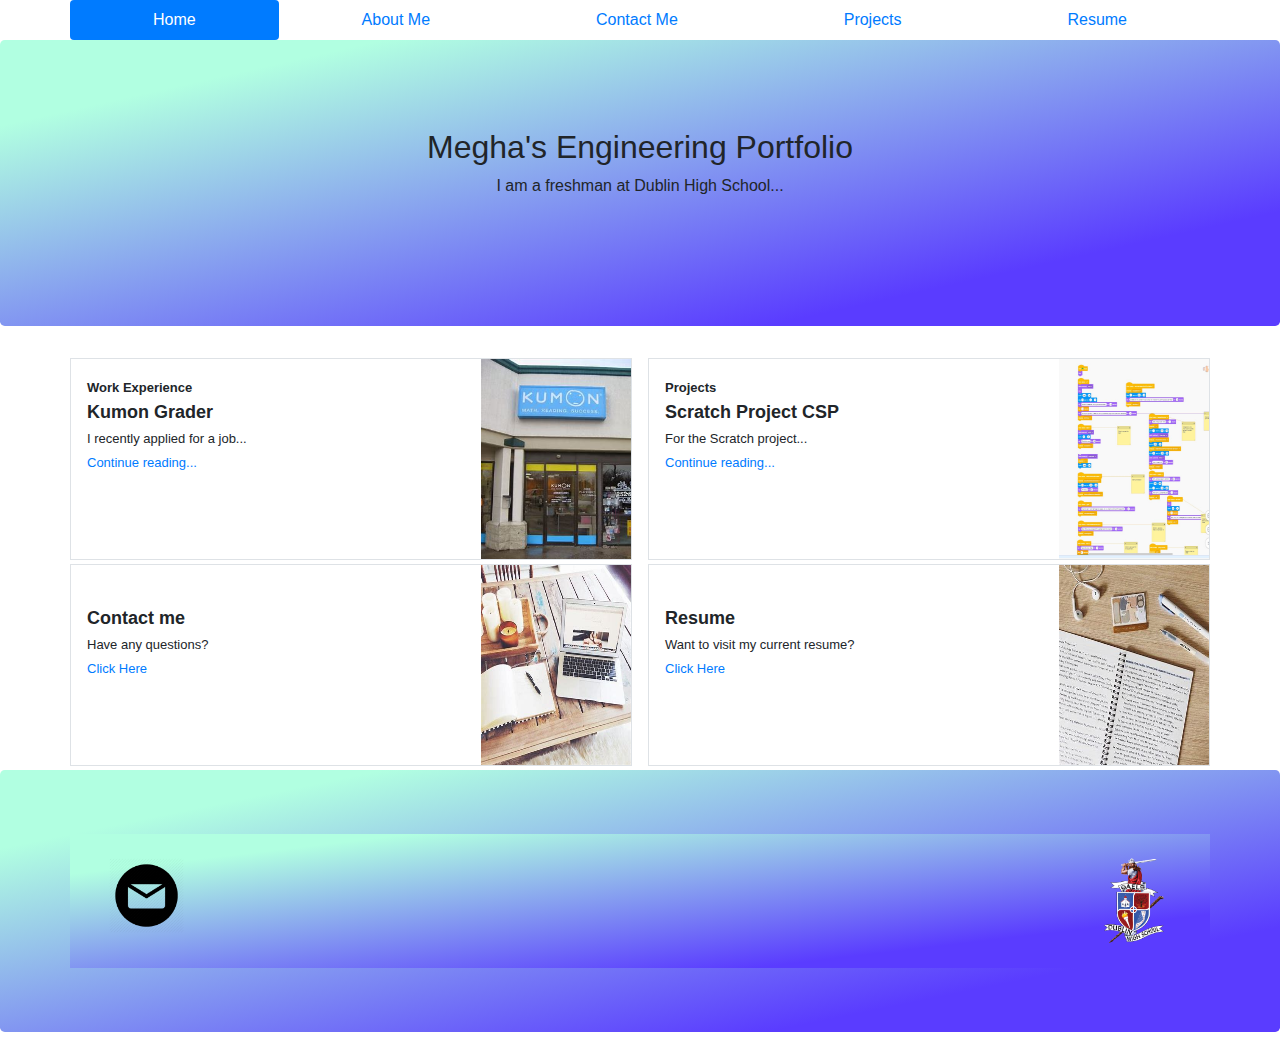
<file: index.html>
<!DOCTYPE html>
<html>

<head>
  <meta charset="utf-8"/>
  <link rel="stylesheet" href="Bootstrap_4.3.1/css/bootstrap.css" crossorigin="anonymous">
</head>

<body>

  <div class="container p-0">
    <div class="nav-pills">
      <ul class="nav nav-pills nav-fill">
        <li class="nav-item">
           <a class="nav-link active" href="index.html">Home</a></li>
        <li class="nav-item">
           <a class="nav-link" href="Suresh_AboutMe.html">About Me</a>
        </li>
        <li class="nav-item">
           <a class="nav-link" href="Suresh_ContactMe.html">Contact Me</a>
        </li>
        <li class="nav-item">
          <a class="nav-link"href="Suresh_Projects.html">Projects</a>
        </li>
        <li class="nav-item">
          <a class="nav-link"href="Suresh_Resume.html">Resume</a></li>
      </ul>
    </div>
  </div>

  <div class="jumbotron bg-gradient">
      <br>
      <center>
        <h2>Megha's Engineering Portfolio</h2>
        <p><font size="3">I am a freshman at Dublin High School...</font></p>
      </center>
      <br><br>
  </div>

  <div class="container">
    <div class="row mt-3">
      <div class="col border p-0 mr-2 mb-1">
        <div class="container p-0">
          <div class="row">
            <div class="col-sm-8 mt-3 ml-3">
              <strong><font size=2>Work Experience</font></strong><br>
              <strong><font size=4>Kumon Grader</font></strong><br>
              <font size=2>I recently applied for a job...  </font><br>
              <font size=2><a href="Kumon.html">Continue reading...</a></font>
            </div>
            <div class="col"><img src="Images/kum.jpg" width=150 height=200 align=right></div>
          </div>
        </div>
      </div>

      <div class="col border p-0 ml-2 mb-1">
        <div class="container p-0">
          <div class="row">
            <div class="col-sm-8 mt-3 ml-3">
              <strong><font size=2>Projects</font></strong><br>
              <strong><font size=4>Scratch Project CSP</font></strong><br>
              <font size=2>For the Scratch project...  </font><br>
              <font size=2><a href="Suresh_Projects.html">Continue reading...</a></font>
            </div>
            <div class="col"><img src="Images/codee.jpg" width=150 height=200 align=right></div>
          </div>
        </div>
      </div>
    </div>
    
    <div class="row">
      <div class="col border p-0 mr-2 mb-1">
        <div class="container p-0">
          <div class="row">
            <div class="col-sm-8 mt-3 ml-3">
              <strong><font size=2></font></strong><br>
              <strong><font size=4>Contact me</font></strong><br>
              <font size=2>Have any questions?  </font><br>
              <font size=2><a href="Suresh_ContactMe.html">Click Here</a></font>
            </div>
            <div class="col"><img src="Images/contact.jpg" width=150 height=200 align=right></div>
          </div>
        </div>
      </div>

      <div class="col border p-0 ml-2 mb-1">
        <div class="container p-0">
          <div class="row">
            <div class="col-sm-8 mt-3 ml-3">
              <strong><font size=2></font></strong><br>
              <strong><font size=4>Resume</font></strong><br>
              <font size=2> Want to visit my current resume? </font><br>
              <font size=2> <a href="Suresh_Resume.html">Click Here </a></font>
            </div>
            <div class="col"><img src="Images/resume.jpg" width=150 height=200 align=right></div>
          </div>
        </div>
      </div>
    </div>
  </div>

  <footer>
      <div class="jumbotron bg-gradient">
          <div class="container bg-gradient">
            <div class="row p-4">
              <div class="col-sm-2"> <a href="https://www.google.com/gmail/about/"> <img src="Images/mail.png" width=75> </a> </div>
              <div class="col"> <a href="https://www.dublin.k12.ca.us/dhs"> <img src="Images/DHS2.png" align=right width =75> </a> </div>
            </div>
          </div>
        </div>
    </footer>

 </body>
</html>
</file>
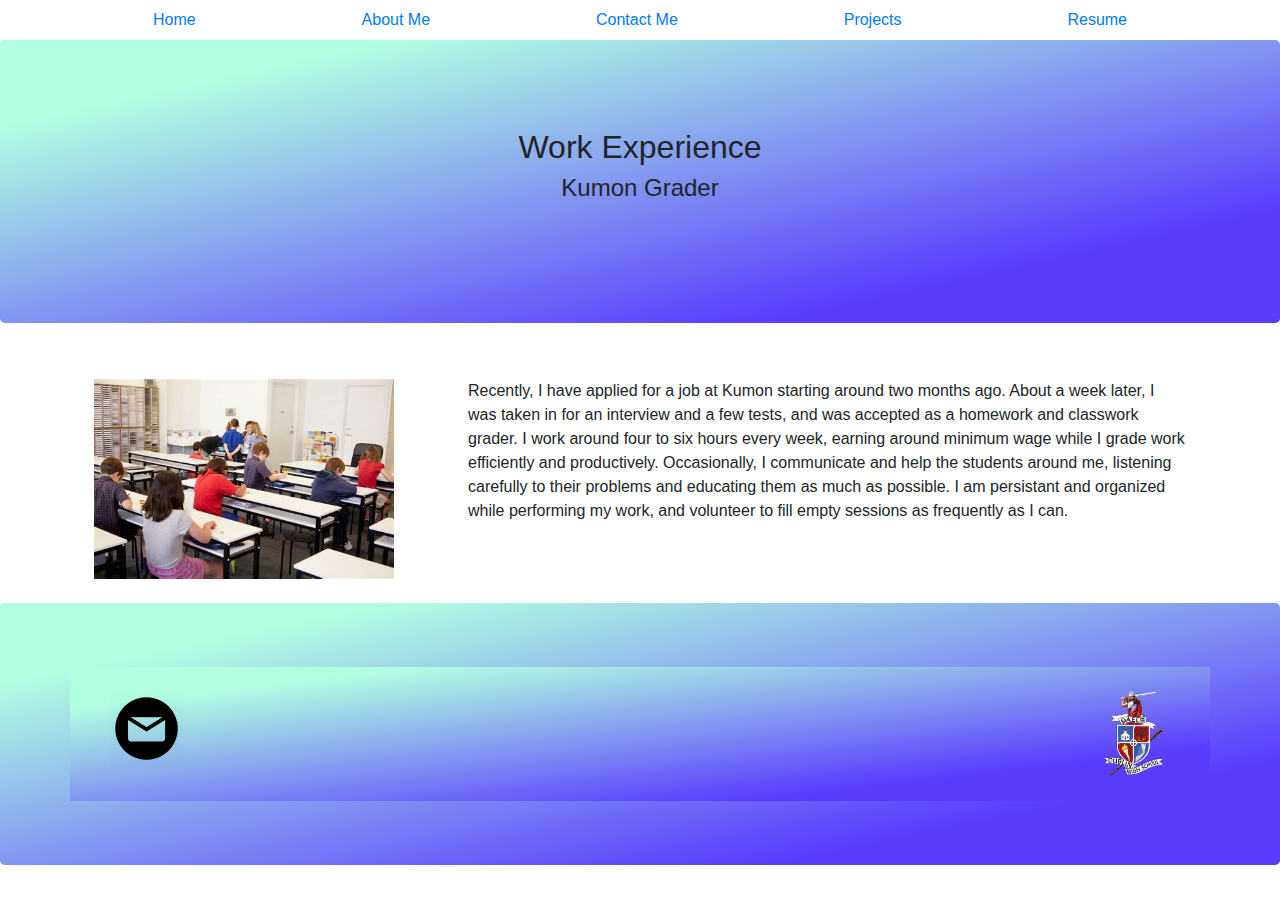
<file: Kumon.html>
<head>
  <meta charset="utf-8"/>
  <link rel="stylesheet" href="Bootstrap_4.3.1/css/bootstrap.css" crossorigin="anonymous">
</head>

<body>

  <div class="container p-0 ">
    <div class="nav-pills">
      <ul class="nav nav-pills nav-fill">
        <li class="nav-item">
           <a class="nav-link" href="index.html">Home</a>
        </li>
        <li class="nav-item">
           <a class="nav-link" href="Suresh_AboutMe.html">About Me</a>
        </li>
        <li class="nav-item">
           <a class="nav-link" href="Suresh_ContactMe.html">Contact Me</a>
        </li>
        <li class="nav-item">
           <a class="nav-link" href="Suresh_Projects.html">Projects</a>
        </li>
        <li class="nav-item">
           <a class="nav-link" href="Suresh_Resume.html">Resume</a>
        </li>
      </ul>
    </div>
  </div>

  <div class="jumbotron bg-gradient">
      <br>
      <center>
        <h2>Work Experience</h2>
        <h4>Kumon Grader</h4>
      </center>
      <br><br>
  </div>
   
 <div class="container p-4">
    <div class="row">
      <div class="col-sm-4"><img src="Images/kumok.jpg" alt="Picture of Me" hight=200 width=300/></div>
      <div class="col"> 
       Recently, I have applied for a job at Kumon starting around two months ago. About a week later, I was taken in for an interview and a few tests, and was accepted as a homework and classwork grader. I work around four to six hours every week, earning around minimum wage while I grade work efficiently and productively. Occasionally, I communicate and help the students around me, listening carefully to their problems and educating them as much as possible. I am persistant and organized while performing my work, and volunteer to fill empty sessions as frequently as I can. 
      </div>
    </div>
  </div>

  <footer>
     <div class="jumbotron bg-gradient">
        <div class="container bg-gradient">
          <div class="row p-4">
            <div class="col-sm-2"> <a href="https://www.google.com/gmail/about/"> <img src="Images/mail.png" width=75> </a> </div>
            <div class="col"> <a href="https://www.dublin.k12.ca.us/dhs"> <img src="Images/DHS2.png" align=right width =75> </a> </div>
          </div>
        </div>
      </div>
  </footer>

 </body>
</html>
</file>
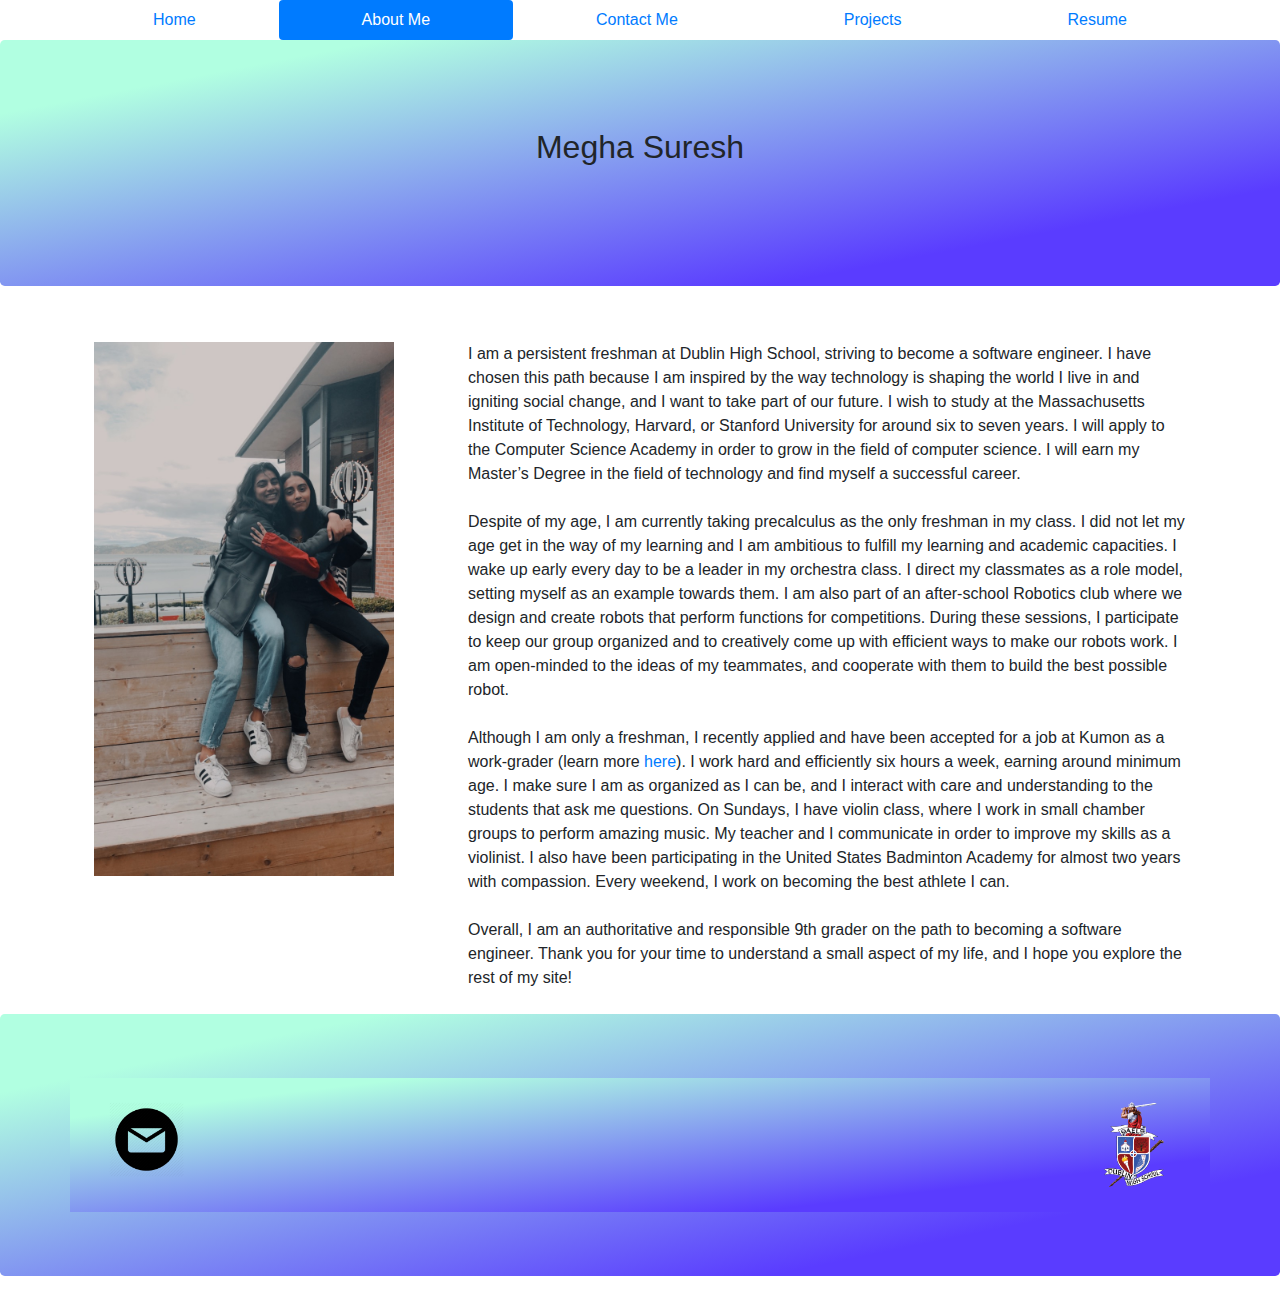
<file: Suresh_AboutMe.html>
<!DOCTYPE html>
<html>

<head>
  <meta charset="utf-8"/>
  <link rel="stylesheet" href="Bootstrap_4.3.1/css/bootstrap.css" crossorigin="anonymous">
</head>

<body>

  <div class="container p-0">
    <div class="nav-pills">
      <ul class="nav nav-pills nav-fill">
        <li class="nav-item">
           <a class="nav-link" href="index.html">Home</a>
        </li>
        <li class="nav-item">
           <a class="nav-link active" href="Suresh_AboutMe.html">About Me</a>
        </li>
        <li class="nav-item">
           <a class="nav-link" href="Suresh_ContactMe.html">Contact Me</a>
        </li>
        <li class="nav-item">
           <a class="nav-link" href="Suresh_Projects.html">Projects</a>
        </li>
        <li class="nav-item">
           <a class="nav-link" href="Suresh_Resume.html">Resume</a>
        </li>
      </ul>
    </div>
  </div>

  <div class="jumbotron bg-gradient">
      <br>
      <center>
        <h2>Megha Suresh</h2>
      </center>
      <br> </br>
  </div>
   
  <div class="container p-4">
    <div class="row">
      <div class="col-sm-4"><img src="Images/IMG_5761.jpg" alt="Picture of Me" hight=200 width=300/></div>
      <div class="col"> 
        I am a persistent freshman at Dublin High School, striving to become a software engineer. I have chosen this path because I am inspired by the way technology is shaping the world I live in and igniting social change, and I want to take part of our future.  I wish to study at the Massachusetts Institute of Technology, Harvard, or Stanford University for around six to seven years. I will apply to the Computer Science Academy in order to grow in the field of computer science. I will earn my Master’s Degree in the field of technology and find myself a successful career. 
        </br> </br>
        Despite of my age, I am currently taking precalculus as the only freshman in my class. I did not let my age get in the way of my learning and I am ambitious to fulfill my learning and academic capacities. I wake up early every day to be a leader in my orchestra class. I direct my classmates as a role model, setting myself as an example towards them. I am also part of an after-school Robotics club where we design and create robots that perform functions for competitions. During these sessions, I participate to keep our group organized and to creatively come up with efficient ways to make our robots work. I am open-minded to the ideas of my teammates, and cooperate with them to build the best possible robot. 
        </br> </br>
        Although I am only a freshman, I recently applied and have been accepted for a job at Kumon as a work-grader (learn more <a href="Kumon.html">here</a>). I work hard and efficiently six hours a week, earning around minimum age. I make sure I am as organized as I can be, and I interact with care and understanding to the students that ask me questions. On Sundays, I have violin class, where I work in small chamber groups to perform amazing music. My teacher and I communicate in order to improve my skills as a violinist. I also have been participating in the United States Badminton Academy for almost two years with compassion. Every weekend, I work on becoming the best athlete I can. 
        </br> </br>
        Overall, I am an authoritative and responsible 9th grader on the path to becoming a software engineer. Thank you for your time to understand a small aspect of my life, and I hope you explore the rest of my site!
      </div>
    </div>
  </div>

<footer>
     <div class="jumbotron bg-gradient">
        <div class="container bg-gradient">
          <div class="row p-4">
            <div class="col-sm-2"> <a href="https://www.google.com/gmail/about/"> <img src="Images/mail.png" width=75> </a> </div>
            <div class="col"> <a href="https://www.dublin.k12.ca.us/dhs"> <img src="Images/DHS2.png" align=right width =75> </a> </div>
          </div>
        </div>
      </div>
  </footer>

 </body>
</html>
</file>
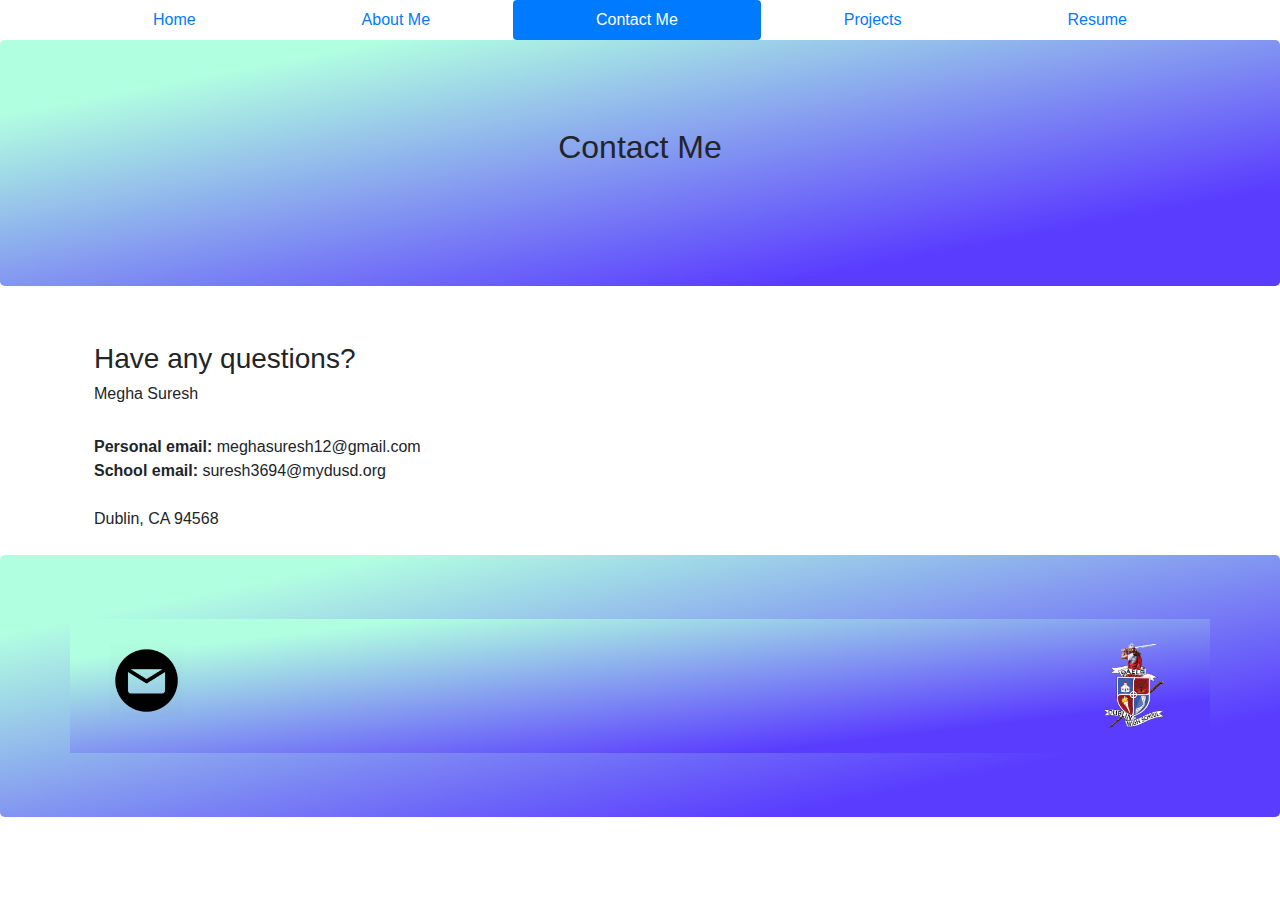
<file: Suresh_ContactMe.html>
<!DOCTYPE html>
<html>

<head>
  <meta charset="utf-8"/>
  <link rel="stylesheet" href="Bootstrap_4.3.1/css/bootstrap.css" crossorigin="anonymous">
</head>

<body>

  <div class="container p-0">
    <div class="nav-pills">
      <ul class="nav nav-pills nav-fill">
        <li class="nav-item">
           <a class="nav-link" href="index.html">Home</a>
        </li>
        <li class="nav-item">
           <a class="nav-link" href="Suresh_AboutMe.html">About Me</a>
        </li>
        <li class="nav-item">
           <a class="nav-link active" class="nav-link" href="Suresh_ContactMe.html">Contact Me</a>
        </li>
        <li class="nav-item">
           <a class="nav-link" href="Suresh_Projects.html">Projects</a>
        </li>
        <li class="nav-item">
           <a class="nav-link" href="Suresh_Resume.html">Resume</a>
        </li>
      </ul>
    </div>
  </div>

  <div class="jumbotron bg-gradient">
     <center>
       </br>
      <h2>Contact Me</h2>
     </center>
    </br></br>
  </div>
   
  <div class="container p-4">
    <div class="row">
      <div class="col">
        <h3> Have any questions? </h3> 
        <h6> Megha Suresh </h6> </br>
        <strong> Personal email: </strong> meghasuresh12@gmail.com </br> 
        <strong> School email: </strong> suresh3694@mydusd.org </br> </br>
        Dublin, CA 94568
      </div>
    </div>
  </div>

<footer>
     <div class="jumbotron bg-gradient">
        <div class="container bg-gradient">
          <div class="row p-4">
            <div class="col-sm-2"> <a href="https://www.google.com/gmail/about/"> <img src="Images/mail.png" width=75> </a> </div>
            <div class="col"> <a href="https://www.dublin.k12.ca.us/dhs"> <img src="Images/DHS2.png" align=right width =75> </a> </div>
          </div>
        </div>
      </div>
  </footer>

 </body>
</html>
</file>
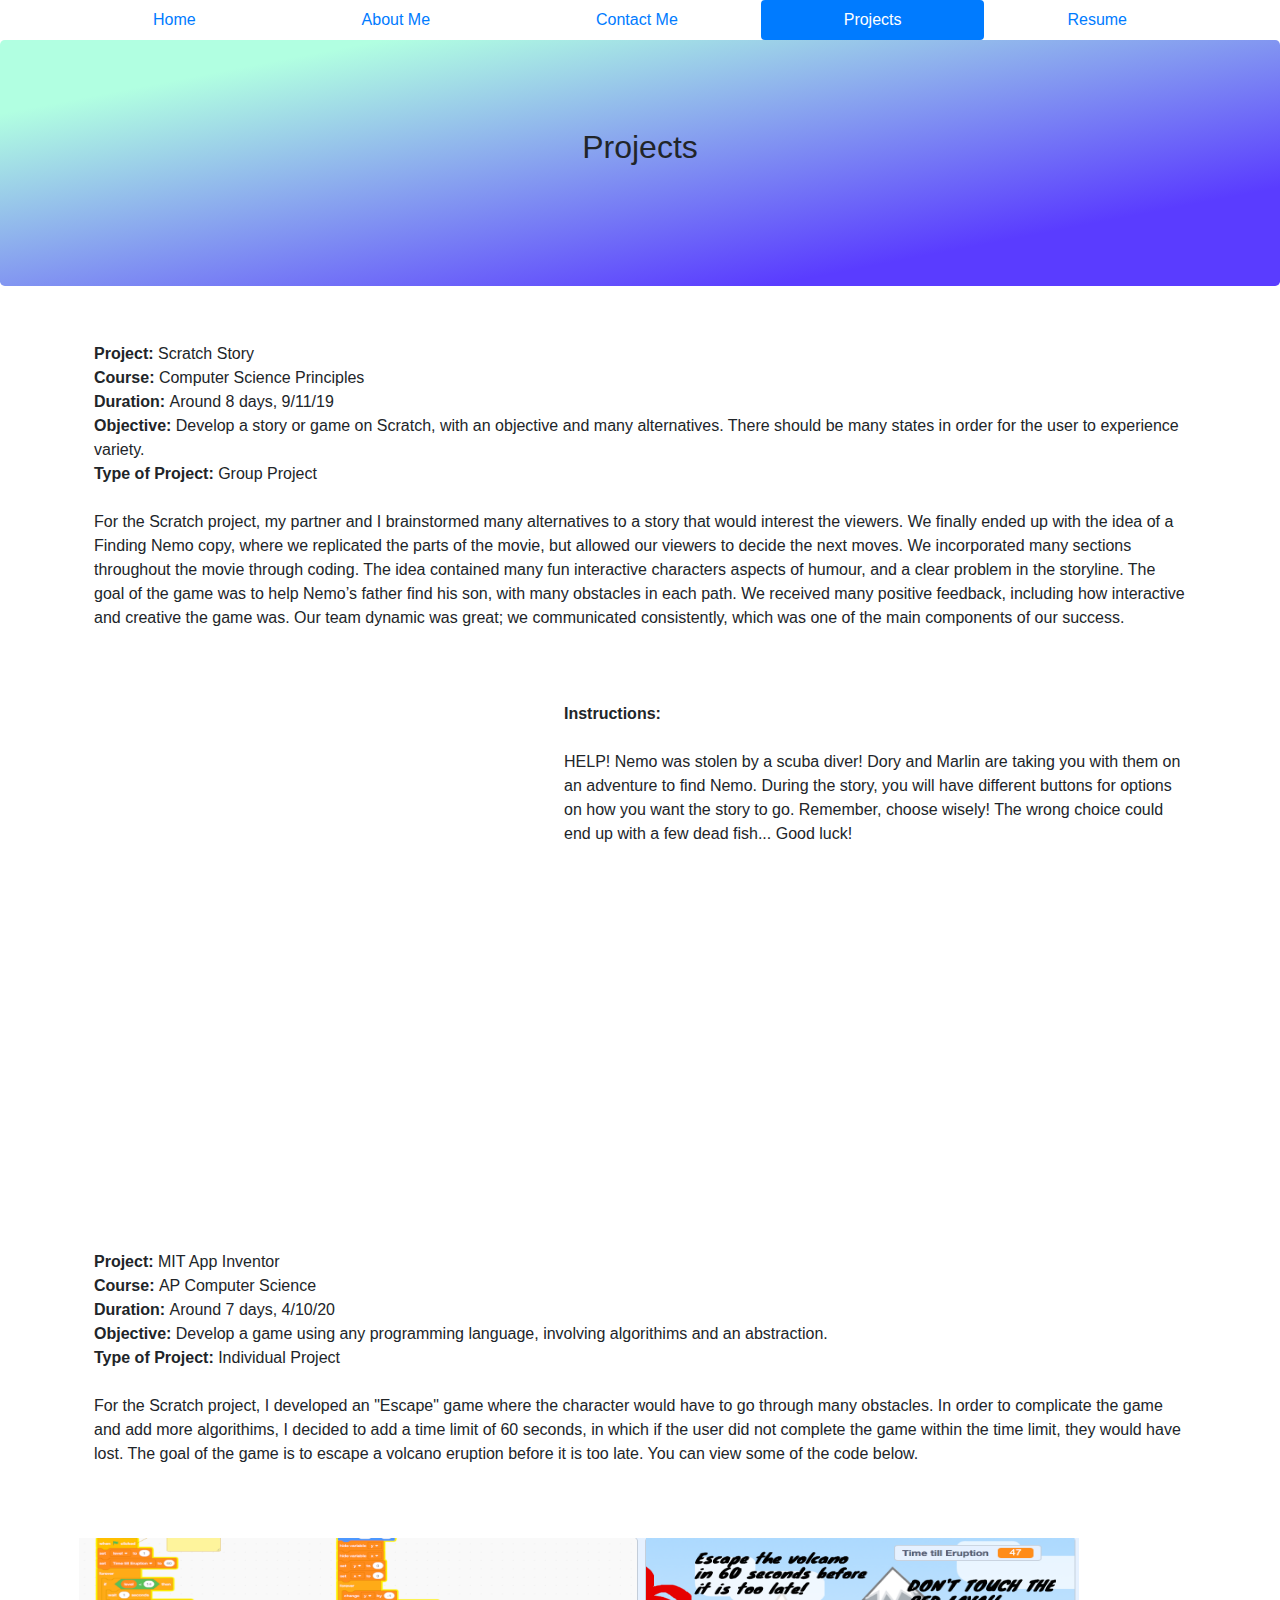
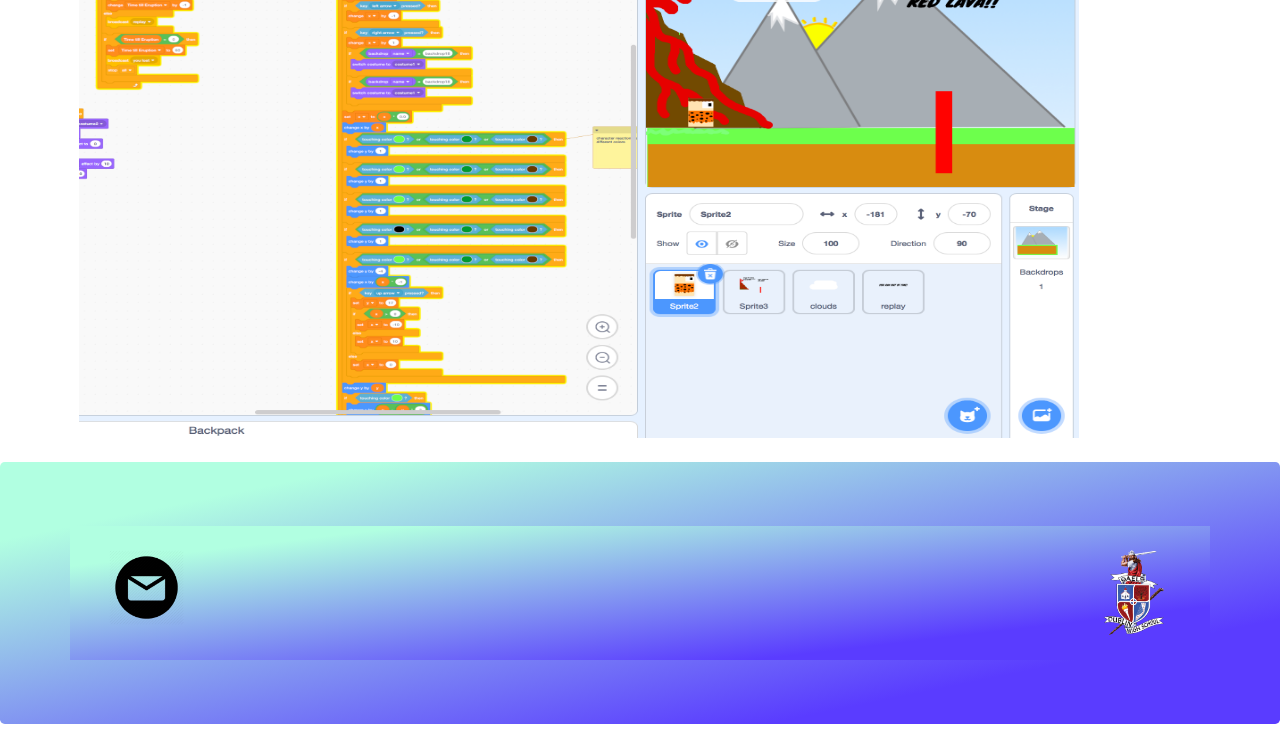
<file: Suresh_Projects.html>
<!DOCTYPE html>
<html>

<head>
  <meta charset="utf-8"/>
  <link rel="stylesheet" href="Bootstrap_4.3.1/css/bootstrap.css" crossorigin="anonymous">
</head>

<body>

  <div class="container p-0">
    <div class="nav-pills">
      <ul class="nav nav-pills nav-fill">
        <li class="nav-item">
           <a class="nav-link" href="index.html">Home</a>
        </li>
        <li class="nav-item">
           <a class="nav-link" href="Suresh_AboutMe.html">About Me</a>
        </li>
        <li class="nav-item">
           <a class="nav-link" href="Suresh_ContactMe.html">Contact Me</a>
        </li>
        <li class="nav-item">
           <a class="nav-link active" href="Suresh_Projects.html">Projects</a>
        </li>
        <li class="nav-item">
           <a class="nav-link" href="Suresh_Resume.html">Resume</a>
        </li>
      </ul>
    </div>
  </div>

  <div class="jumbotron bg-gradient">
      <br>
        <center>
          <h2>Projects</h2>
        </center>
      <br> <br>
  </div>
   
  <div class="container p-4">
    <div class="row">
      <div class="col">
        <strong> Project: </strong> Scratch Story </br>
        <strong> Course: </strong> Computer Science Principles </br>
        <strong> Duration: </strong> Around 8 days, 9/11/19 </br>
        <strong> Objective: </strong> Develop a story or game on Scratch, with an objective and many alternatives. There should be many states in order for the user to experience variety. </br>
        <strong> Type of Project: </strong> Group Project </br> </br>
        For the Scratch project, my partner and I brainstormed many alternatives to a story that would interest the viewers. We finally ended up with the idea of a Finding Nemo copy, where we replicated the parts of the movie, but allowed our viewers to decide the next moves. We incorporated many sections throughout the movie through coding. The idea contained many fun interactive characters aspects of humour, and a clear problem in the storyline. The goal of the game was to help Nemo’s father find his son, with many obstacles in each path. We received many positive feedback, including how interactive and creative the game was. Our team dynamic was great; we communicated consistently, which was one of the main components of our success. </br> </br>
      </div>
    </div>
  </div>
  
  <div class="container p-4">
    <div class="row">
      <iframe class="row p-4" src="https://scratch.mit.edu/projects/327929792/embed" allowtransparency="true" width="500" height="500" frameborder="0" scrolling="no" allowfullscreen></iframe> 
      <div class="col"> 
        <strong> Instructions: </strong> </br></br> 
        HELP! Nemo was stolen by a scuba diver! Dory and Marlin are taking you with them on an adventure to find Nemo. During the story, you will have different buttons for options on how you want the story to go. Remember, choose wisely! The wrong choice could end up with a few dead fish... Good luck!
      </div>
    </div>
  </div>

<div class="container p-4">
    <div class="row">
      <div class="col">
        <strong> Project: </strong> MIT App Inventor </br>
        <strong> Course: </strong> AP Computer Science  </br>
        <strong> Duration: </strong> Around 7 days, 4/10/20 </br>
        <strong> Objective: </strong> Develop a game using any programming language, involving algorithims and an abstraction. </br>
        <strong> Type of Project: </strong> Individual Project </br> </br>
        For the Scratch project, I developed an "Escape" game where the character would have to go through many obstacles. In order to complicate the game and add more algorithims, I decided to add a time limit of 60 seconds, in which if the user did not complete the game within the time limit, they would have lost. The goal of the game is to escape a volcano eruption before it is too late. You can view some of the code below. </br> </br>
      </div>
    </div>
  </div>
  
  <div class="container p-4">
    <div class="row">
      <img src="Images/code2.png" alt="Picture of code" height=500 width=1000/>
    </div>
  </div>

<footer>
     <div class="jumbotron bg-gradient">
        <div class="container bg-gradient">
          <div class="row p-4">
            <div class="col-sm-2"> <a href="https://www.google.com/gmail/about/"> <img src="Images/mail.png" width=75> </a> </div>
            <div class="col"> <a href="https://www.dublin.k12.ca.us/dhs"> <img src="Images/DHS2.png" align=right width =75> </a> </div>
          </div>
        </div>
      </div>
  </footer>

 </body>
</html>
</file>
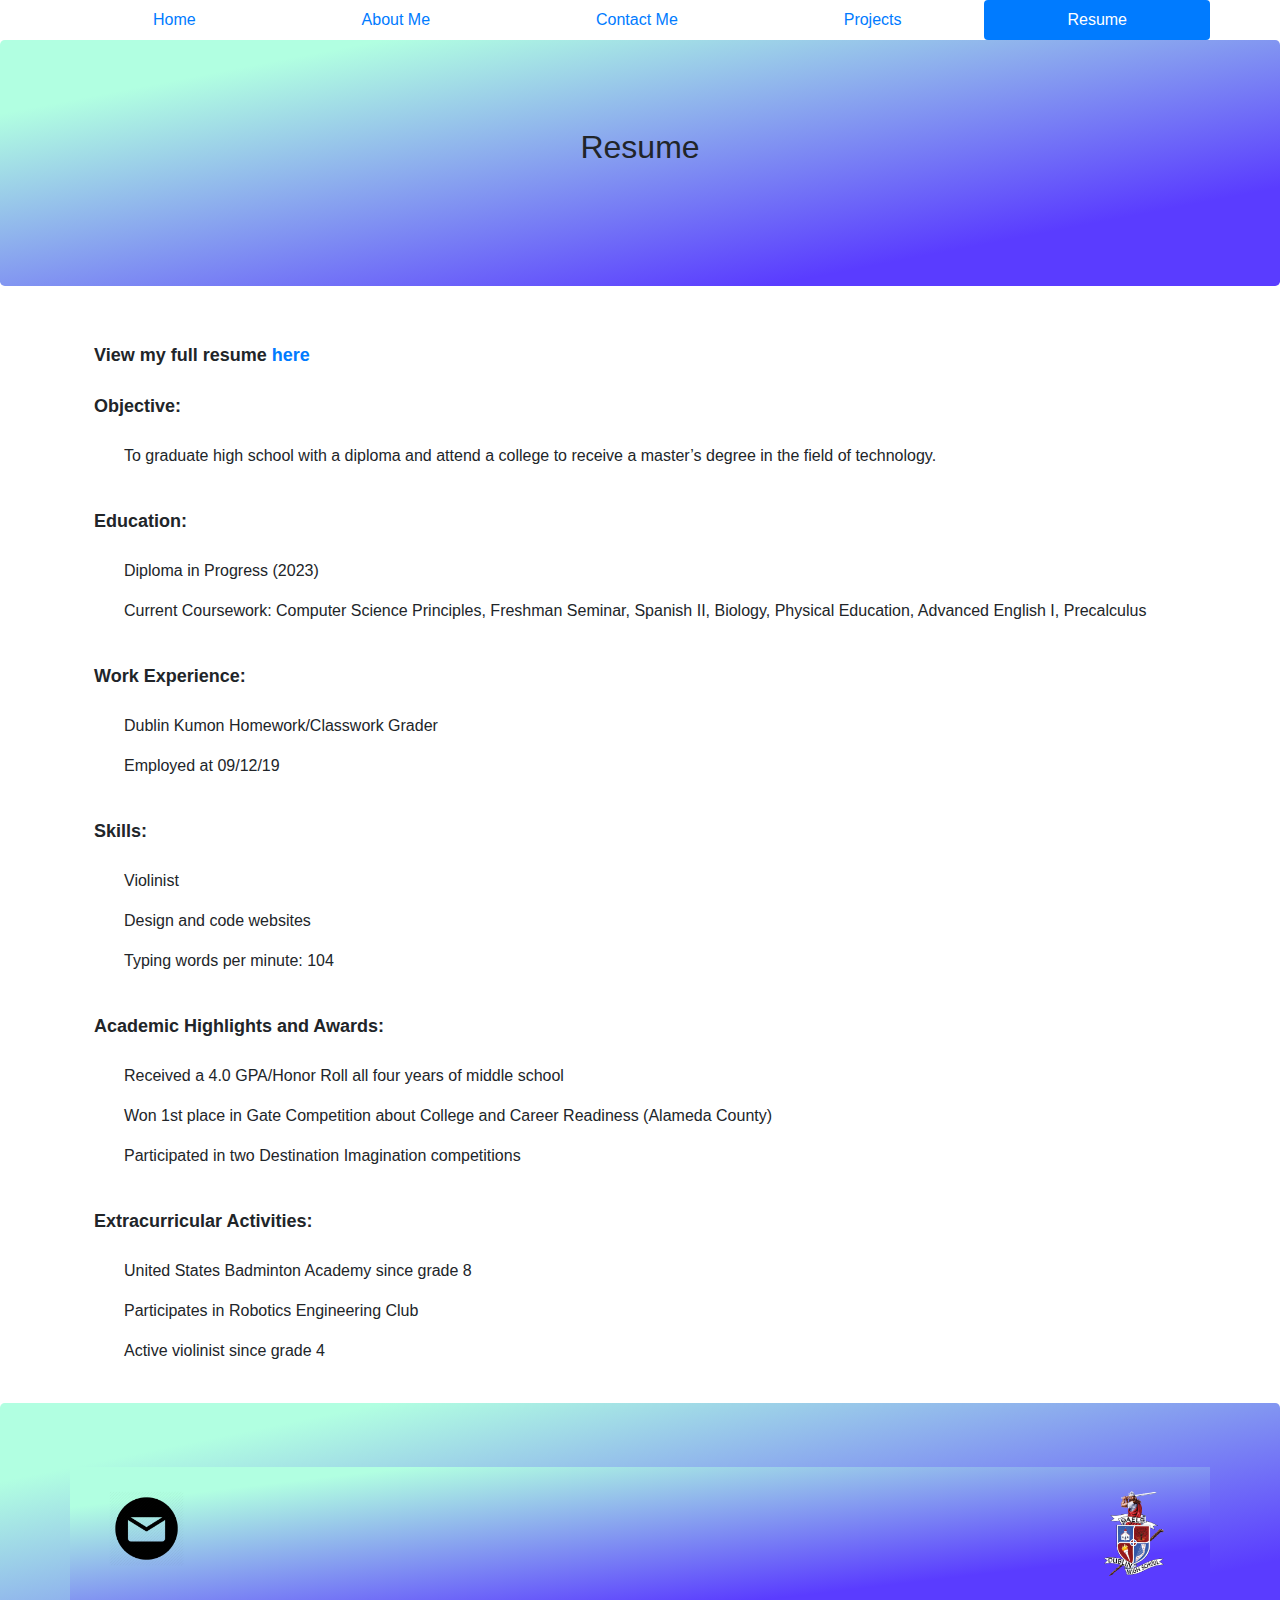
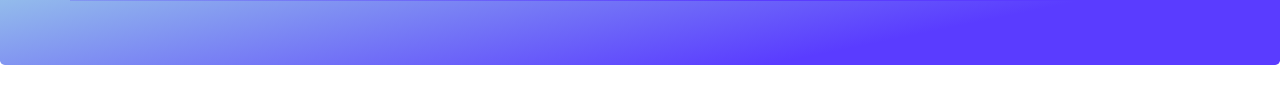
<file: Suresh_Resume.html>
<!DOCTYPE html>
<html>

<head>
  <meta charset="utf-8"/>
  <link rel="stylesheet" href="Bootstrap_4.3.1/css/bootstrap.css" crossorigin="anonymous">
</head>

<body>

  <div class="container p-0">
    <div class="nav-pills">
      <ul class="nav nav-pills nav-fill">
        <li class="nav-item">
           <a class="nav-link" href="index.html">Home</a>
        </li>
        <li class="nav-item">
           <a class="nav-link" href="Suresh_AboutMe.html">About Me</a>
        </li>
        <li class="nav-item">
           <a class="nav-link" href="Suresh_ContactMe.html">Contact Me</a>
        </li>
        <li class="nav-item">
           <a class="nav-link" href="Suresh_Projects.html">Projects</a>
        </li>
        <li class="nav-item">
           <a class="nav-link active" href="Suresh_Resume.html">Resume</a>
        </li>
      </ul>
    </div>
  </div>

  <div class="jumbotron bg-gradient">
      <br>
        <center>
          <h2>Resume</h2>
        </center>
      <br> <br>
  </div>
   
  <div class="container p-4">
      <strong> <font size=4> View my full resume <a href="MeghaSureshResume.pdf">here</a> </font> </strong> 
      <br> </br>
      <strong> <font size=4> Objective: </font> </strong> 
        </br> </br>
        <p style="text-indent:30px">To graduate high school with a diploma and attend a college to receive a master’s degree in the field of technology.</p> 
        </br>  
      <strong> <font size=4> Education: </font> </strong>
        </br></br> 
        <p style="text-indent:30px"> Diploma in Progress (2023) </p>
        <p style="text-indent:30px"> Current Coursework: Computer Science Principles, Freshman Seminar, Spanish II, Biology, Physical Education, Advanced English I, Precalculus </p>
        </br> 
      <strong> <font size=4> Work Experience: </font> </strong> 
        </br> </br>
        <p style="text-indent:30px"> Dublin Kumon Homework/Classwork Grader </p>
        <p style="text-indent:30px">Employed at 09/12/19</p> 
        </br> 
      <strong> <font size=4> Skills: </font> </strong> 
        </br> </br>
        <p style="text-indent:30px"> Violinist </p>
        <p style="text-indent:30px"> Design and code websites </p> </font>
        <p style="text-indent:30px"> Typing words per minute: 104 </p>   
        </br>
      <strong> <font size=4> Academic Highlights and Awards: </font> </strong> 
        </br> </br>
        <p style="text-indent:30px"> Received a 4.0 GPA/Honor Roll all four years of middle school </p> 
        <p style="text-indent:30px"> Won 1st place in Gate Competition about College and Career Readiness (Alameda County)</p> 
        <p style="text-indent:30px"> Participated in two Destination Imagination competitions </p> 
        </br> 
      <strong> <font size=4> Extracurricular Activities: </font> </strong> 
        </br> </br>    
        <p style="text-indent:30px"> United States Badminton Academy since grade 8 </p> 
        <p style="text-indent:30px"> Participates in Robotics Engineering Club </p>
        <p style="text-indent:30px"> Active violinist since grade 4 </p>
      <div class="col">
    </div>
  </div>

<footer>
     <div class="jumbotron bg-gradient">
        <div class="container bg-gradient">
          <div class="row p-4">
            <div class="col-sm-2"> <a href="https://www.google.com/gmail/about/"> <img src="Images/mail.png" width=75> </a> </div>
            <div class="col"> <a href="https://www.dublin.k12.ca.us/dhs"> <img src="Images/DHS2.png" align=right width =75> </a> </div>
          </div>
        </div>
      </div>
  </footer>

 </body>
</html>
</file>
